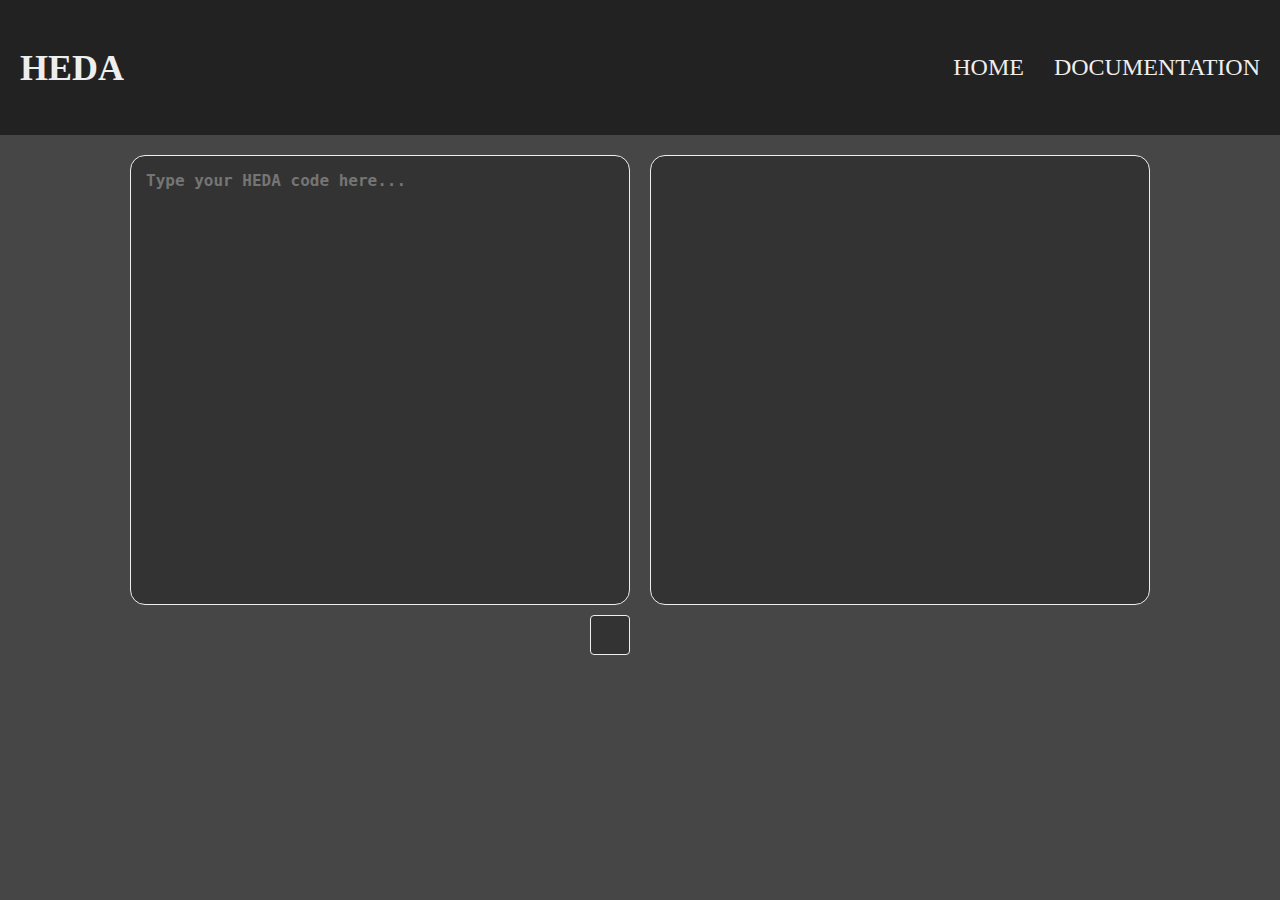
<file: index.html>
<!DOCTYPE html>
<html lang="en">
<head>
    <meta charset="UTF-8">
    <meta name="viewport" content="width=device-width, initial-scale=1.0">
    <title>HEDA Interpreter</title>
    <link rel="stylesheet" href="https://cdnjs.cloudflare.com/ajax/libs/font-awesome/6.6.0/css/all.min.css" integrity="sha512-Kc323vGBEqzTmouAECnVceyQqyqdsSiqLQISBL29aUW4U/M7pSPA/gEUZQqv1cwx4OnYxTxve5UMg5GT6L4JJg==" crossorigin="anonymous" referrerpolicy="no-referrer" />
    <link rel="stylesheet" href="styles.css">
</head>
<body>
    <header>
        <h1 id="name" onclick="location.reload()">HEDA</h1>
        <nav id="nav">
            <ul>
                <li><a href="index.html">Home</a></li>
                <li><a href="documentation.html">Documentation</a></li>
            </ul>
        </nav>
    </header>  
    <main>
        <div id="comp">
        <textarea id="input" placeholder="Type your HEDA code here..." autocomplete="off"></textarea>
        <button id="run"><i class="fa-solid fa-play"></i></button>

        </div>
        <div id="comp">
        <code><div id="result"></div></code>
        </div>
    </main>

    <script src="script.js"></script>
</body>
</html>
</file>
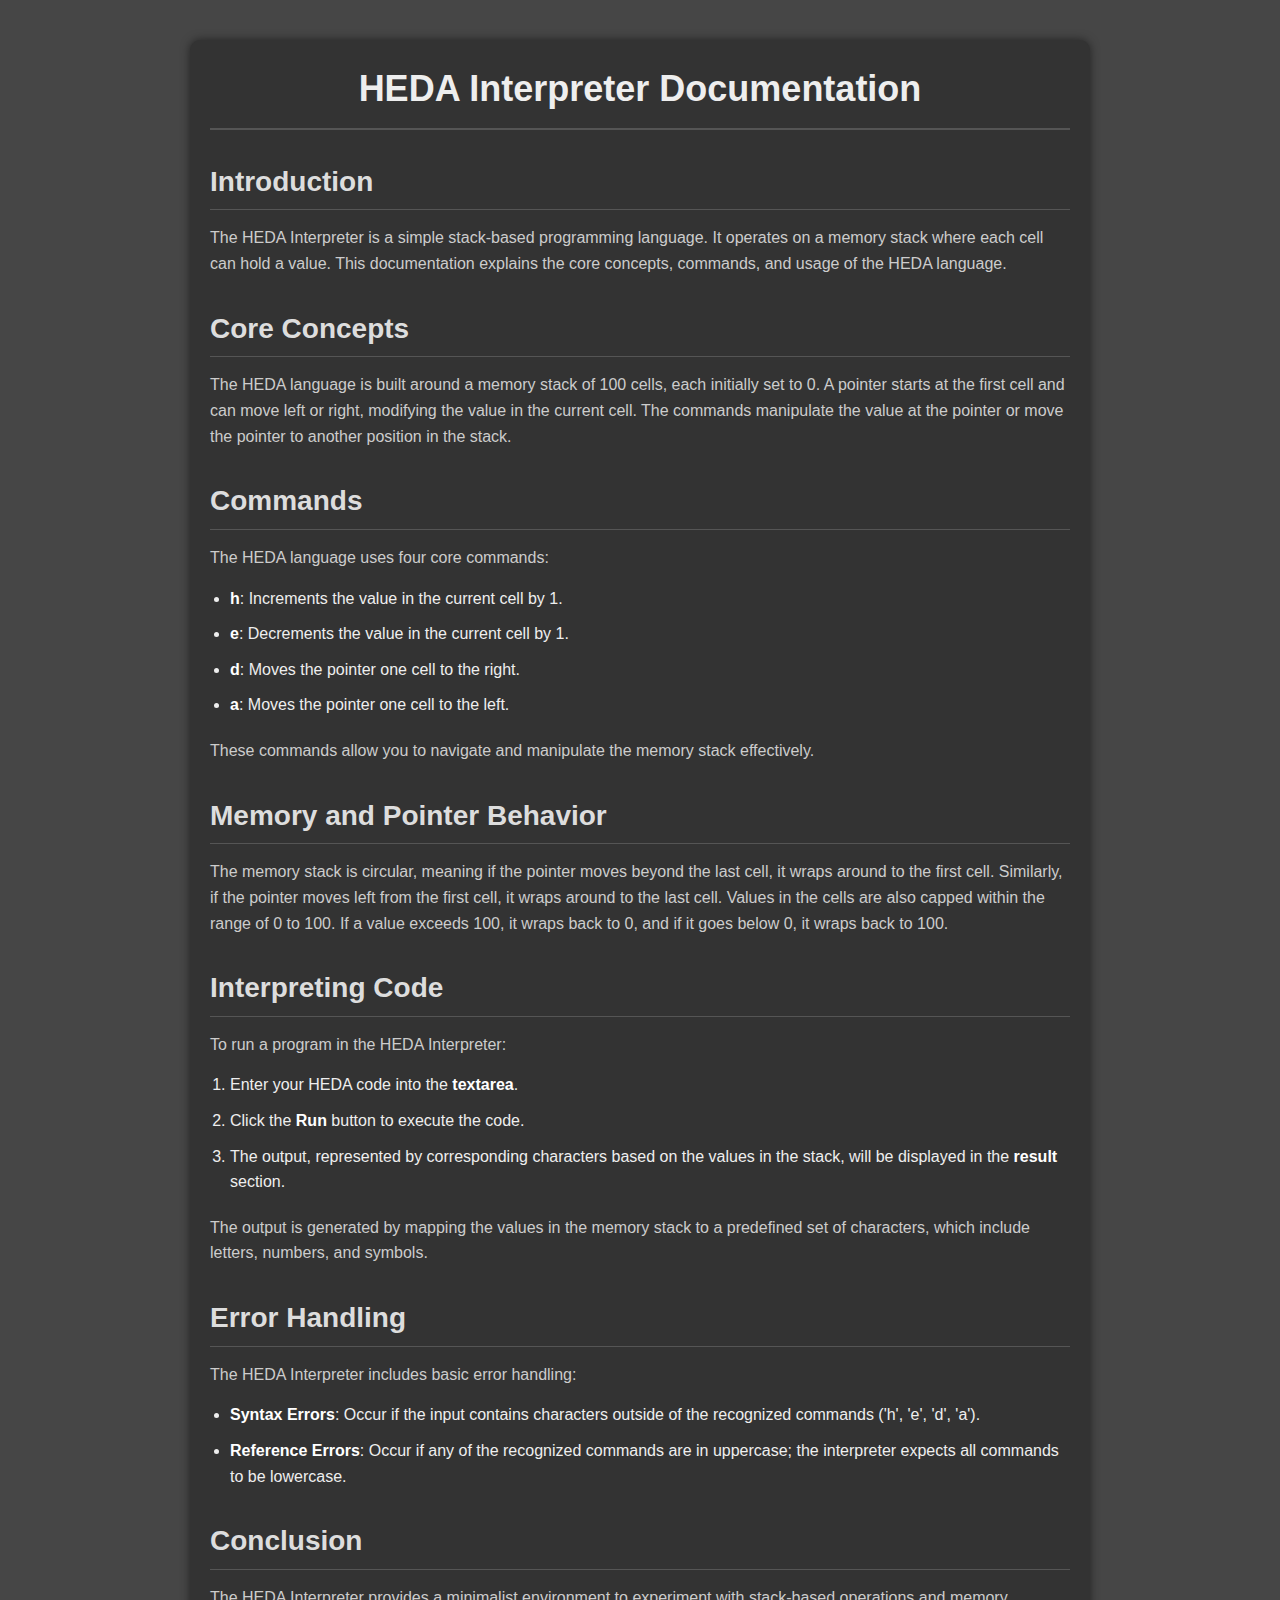
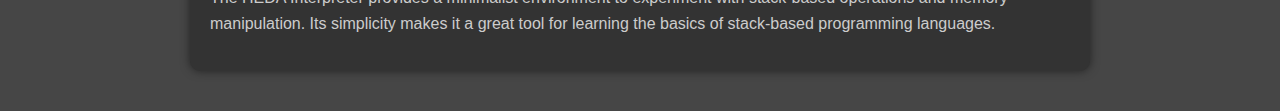
<file: documentation.html>
<!DOCTYPE html>
<html lang="en">
<head>
    <meta charset="UTF-8">
    <meta name="viewport" content="width=device-width, initial-scale=1.0">
    <title>HEDA Interpreter Documentation</title>
    <link rel="stylesheet" href="documentation.css">
</head>
<body>
    <main>
        <h1>HEDA Interpreter Documentation</h1>

        <section>
            <h2>Introduction</h2>
            <p>The HEDA Interpreter is a simple stack-based programming language. It operates on a memory stack where each cell can hold a value. This documentation explains the core concepts, commands, and usage of the HEDA language.</p>
        </section>

        <section>
            <h2>Core Concepts</h2>
            <p>The HEDA language is built around a memory stack of 100 cells, each initially set to 0. A pointer starts at the first cell and can move left or right, modifying the value in the current cell. The commands manipulate the value at the pointer or move the pointer to another position in the stack.</p>
        </section>

        <section>
            <h2>Commands</h2>
            <p>The HEDA language uses four core commands:</p>
            <ul>
                <li><strong>h</strong>: Increments the value in the current cell by 1.</li>
                <li><strong>e</strong>: Decrements the value in the current cell by 1.</li>
                <li><strong>d</strong>: Moves the pointer one cell to the right.</li>
                <li><strong>a</strong>: Moves the pointer one cell to the left.</li>
            </ul>
            <p>These commands allow you to navigate and manipulate the memory stack effectively.</p>
        </section>

        <section>
            <h2>Memory and Pointer Behavior</h2>
            <p>The memory stack is circular, meaning if the pointer moves beyond the last cell, it wraps around to the first cell. Similarly, if the pointer moves left from the first cell, it wraps around to the last cell. Values in the cells are also capped within the range of 0 to 100. If a value exceeds 100, it wraps back to 0, and if it goes below 0, it wraps back to 100.</p>
        </section>

        <section>
            <h2>Interpreting Code</h2>
            <p>To run a program in the HEDA Interpreter:</p>
            <ol>
                <li>Enter your HEDA code into the <strong>textarea</strong>.</li>
                <li>Click the <strong>Run</strong> button to execute the code.</li>
                <li>The output, represented by corresponding characters based on the values in the stack, will be displayed in the <strong>result</strong> section.</li>
            </ol>
            <p>The output is generated by mapping the values in the memory stack to a predefined set of characters, which include letters, numbers, and symbols.</p>
        </section>

        <section>
            <h2>Error Handling</h2>
            <p>The HEDA Interpreter includes basic error handling:</p>
            <ul>
                <li><strong>Syntax Errors</strong>: Occur if the input contains characters outside of the recognized commands ('h', 'e', 'd', 'a').</li>
                <li><strong>Reference Errors</strong>: Occur if any of the recognized commands are in uppercase; the interpreter expects all commands to be lowercase.</li>
            </ul>
        </section>

        <section>
            <h2>Conclusion</h2>
            <p>The HEDA Interpreter provides a minimalist environment to experiment with stack-based operations and memory manipulation. Its simplicity makes it a great tool for learning the basics of stack-based programming languages.</p>
        </section>
    </main>
</body>
</html>
</file>
<file: styles.css>
* {
    margin: 0;
    padding: 0;
    box-sizing: border-box;
}

body, html {
    background-color: #464646;
    font-size: 62.5%;
}

header {
    height: 15vh;
    background-color: #222222;
    display: flex;
    justify-content: space-between;
    align-items: center;
    padding: 2rem;
    color: #eee;
}

header h1 {
    font-size: 3.6rem;
    user-select: none;
    font-weight: bold;
    cursor: pointer;
}

header h1:hover {
    color: #ddd;
}

ul {
    display: flex;
    gap: 3rem;
}

ul li {
    list-style: none;
    font-size: 2.4rem;
}

a {
    color: #eee;
    text-decoration: none;
    text-transform: uppercase;
}

main {
    display: flex;
    justify-content: center;
    align-items: flex-start;
    gap: 2rem;
    padding: 2rem;
    flex-wrap: wrap; /* Allows wrapping on smaller screens */
}

#comp {
    display: flex;
    flex-direction: column;
    gap: 1rem;
    width: 100%;
    max-width: 500px; /* Limits the width to 500px */
}

#input, #result {
    height: 50vh; /* Adjust height to be relative to the viewport */
    width: 100%;
    padding: 1.5rem;
    font-size: 1.6rem;
    font-weight: bold;
    font-family: monospace;
    resize: none;
    color: #eee;
    background-color: #333;
    border: 1px solid #eee;
    border-radius: 1.5rem;
}

#input:focus {
    outline: 3px solid #eee;
}

button {
    height: 4rem;
    width: 4rem;
    color: #eee;
    background-color: #333;
    border: 1px solid #eee;
    border-radius: 0.4rem;
    align-self: flex-end;
}

#consoleText {
    font-size: 2.5rem;
    margin-bottom: 0.5rem;
}

/* Responsive Design */
@media (max-width: 768px) {
    header {
        flex-direction: column;
        height: auto;
        padding: 1rem;
    }

    header h1 {
        font-size: 3rem;
        margin-bottom: 1rem;
    }

    ul {
        gap: 1.5rem;
        flex-direction: column;
        justify-content: center;
    }

    ul li {
        font-size: 2rem;
        text-align: center;
    }

    main {
        padding: 1rem;
        gap: 1rem;
    }

    #comp {
        max-width: 100%;
    }

    #input, #result {
        height: 40vh;
    }

    button {
        height: 3.5rem;
        width: 3.5rem;
    }
}

@media (max-width: 480px) {
    header h1 {
        font-size: 2.5rem;
    }

    ul {
        gap: 1rem;
        justify-content: center;
    }

    ul li {
        font-size: 1.8rem;
        text-align: center;

    }

    main {
        padding: 0.5rem;
        gap: 1rem;
    }

    #input, #result {
        height: 30vh;
        font-size: 1.4rem;
    }

    button {
        height: 3rem;
        width: 3rem;
    }
}
</file>
<file: documentation.css>
/* Global Styles */
* {
    margin: 0;
    padding: 0;
    box-sizing: border-box;
}

body, html {
    font-family: 'Arial', sans-serif;
    background-color: #464646;
    color: #eee;
    font-size: 62.5%;
    line-height: 1.6;
    padding: 2rem;
}

/* Main Content Area */
main {
    max-width: 900px;
    margin: 0 auto;
    padding: 2rem;
    background-color: #333;
    border-radius: 10px;
    box-shadow: 0 0 10px rgba(0, 0, 0, 0.5);
}

/* Headings */
h1 {
    font-size: 3.6rem;
    color: #eee;
    margin-bottom: 2rem;
    text-align: center;
    border-bottom: 2px solid #555;
    padding-bottom: 1rem;
}

h2 {
    font-size: 2.8rem;
    color: #ddd;
    margin-top: 3rem;
    margin-bottom: 1.5rem;
    border-bottom: 1px solid #555;
    padding-bottom: 0.5rem;
}

/* Paragraphs */
p {
    font-size: 1.6rem;
    margin-bottom: 1.5rem;
    color: #ccc;
}

/* Lists */
ul, ol {
    margin-bottom: 2rem;
    padding-left: 2rem;
}

ul li, ol li {
    font-size: 1.6rem;
    margin-bottom: 1rem;
}

strong {
    color: #fff;
}

/* Code Blocks */
code {
    background-color: #222;
    color: #ff6347;
    padding: 0.2rem 0.5rem;
    border-radius: 5px;
    font-family: 'Courier New', Courier, monospace;
}

/* Responsive Design */
@media (max-width: 768px) {
    body, html {
        font-size: 55%;
    }

    h1 {
        font-size: 3rem;
    }

    h2 {
        font-size: 2.4rem;
    }
}

@media (max-width: 480px) {
    body, html {
        font-size: 50%;
    }

    h1 {
        font-size: 2.4rem;
    }

    h2 {
        font-size: 2rem;
    }

    main {
        padding: 1rem;
    }
}
</file>
